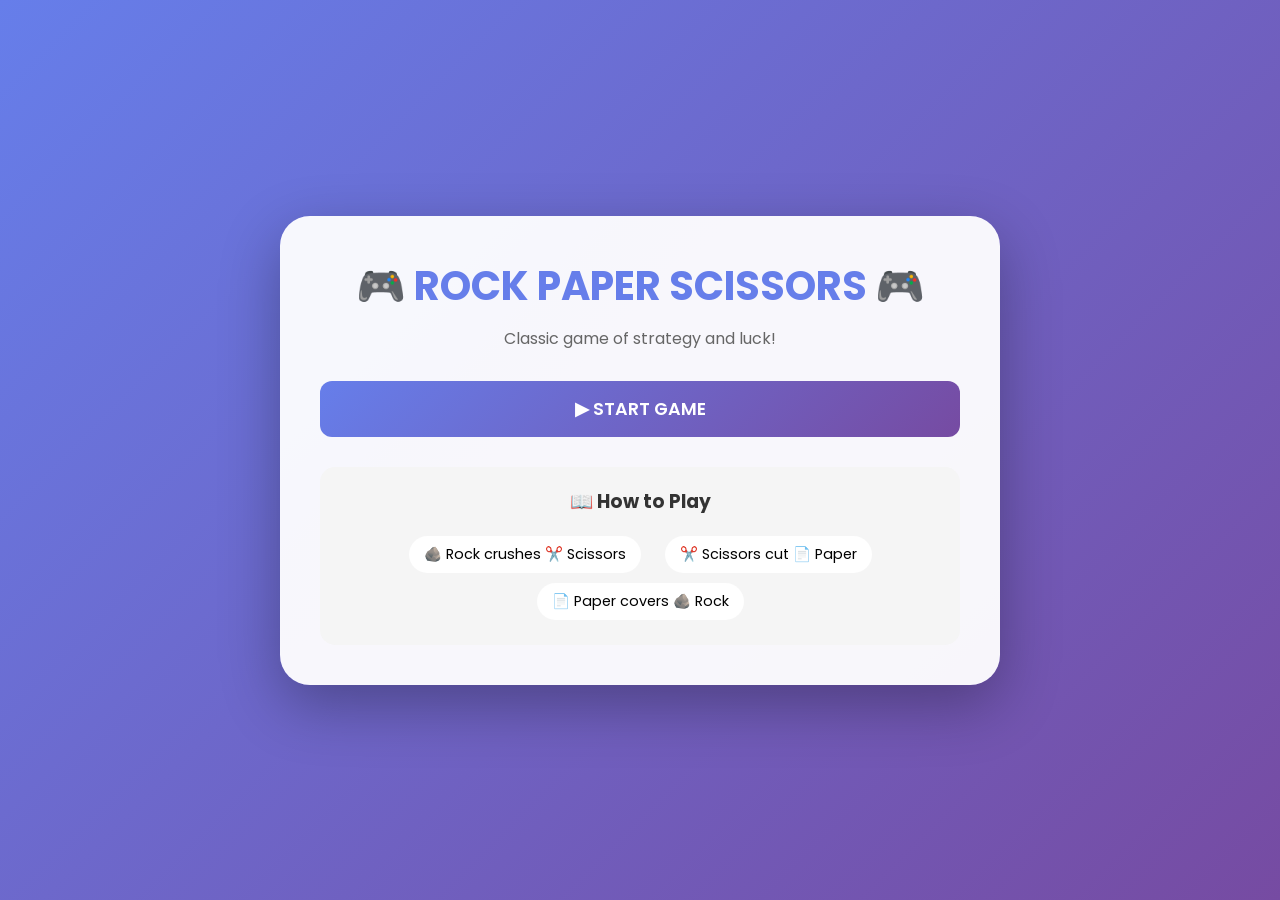
<file: templates/index.html>
<!DOCTYPE html>
<html lang="en">
<head>
    <meta charset="UTF-8">
    <meta name="viewport" content="width=device-width, initial-scale=1.0">
    <title>Rock Paper Scissors</title>
    <link href="https://fonts.googleapis.com/css2?family=Poppins:wght@300;400;600;700&display=swap" rel="stylesheet">
    <style>
        * {
            margin: 0;
            padding: 0;
            box-sizing: border-box;
        }

        body {
            font-family: 'Poppins', sans-serif;
            background: linear-gradient(135deg, #667eea 0%, #764ba2 100%);
            min-height: 100vh;
            display: flex;
            justify-content: center;
            align-items: center;
        }

        .container {
            max-width: 800px;
            padding: 40px;
        }

        .game-card {
            background: rgba(255, 255, 255, 0.95);
            border-radius: 30px;
            padding: 40px;
            text-align: center;
            box-shadow: 0 20px 60px rgba(0, 0, 0, 0.3);
            animation: fadeIn 0.5s ease;
        }

        h1 {
            font-size: 2.5em;
            color: #667eea;
            margin-bottom: 10px;
        }

        .subtitle {
            color: #666;
            margin-bottom: 30px;
        }

        .menu-buttons {
            display: flex;
            flex-direction: column;
            gap: 15px;
            margin: 30px 0;
        }

        .btn {
            padding: 15px 30px;
            font-size: 1.1em;
            font-weight: 600;
            border: none;
            border-radius: 12px;
            cursor: pointer;
            transition: transform 0.2s, box-shadow 0.2s;
            text-decoration: none;
            display: block;
            text-align: center;
        }

        .btn-primary {
            background: linear-gradient(135deg, #667eea, #764ba2);
            color: white;
        }

        .btn-primary:hover {
            transform: translateY(-2px);
            box-shadow: 0 5px 15px rgba(102, 126, 234, 0.4);
        }

        .rules {
            background: #f5f5f5;
            border-radius: 15px;
            padding: 20px;
            margin-top: 20px;
        }

        .rules h3 {
            color: #333;
            margin-bottom: 15px;
        }

        .rule {
            display: inline-block;
            margin: 5px 10px;
            padding: 8px 15px;
            background: white;
            border-radius: 20px;
            font-size: 0.9em;
        }

        @keyframes fadeIn {
            from {
                opacity: 0;
                transform: translateY(20px);
            }
            to {
                opacity: 1;
                transform: translateY(0);
            }
        }
    </style>
</head>
<body>
    <div class="container">
        <div class="game-card">
            <h1>🎮 ROCK PAPER SCISSORS 🎮</h1>
            <p class="subtitle">Classic game of strategy and luck!</p>
            
            <div class="menu-buttons">
                <a href="{{ url_for('config') }}" class="btn btn-primary">▶ START GAME</a>
            </div>
            
            <div class="rules">
                <h3>📖 How to Play</h3>
                <div class="rule">🪨 Rock crushes ✂️ Scissors</div>
                <div class="rule">✂️ Scissors cut 📄 Paper</div>
                <div class="rule">📄 Paper covers 🪨 Rock</div>
            </div>
        </div>
    </div>
</body>
</html>
</file>
